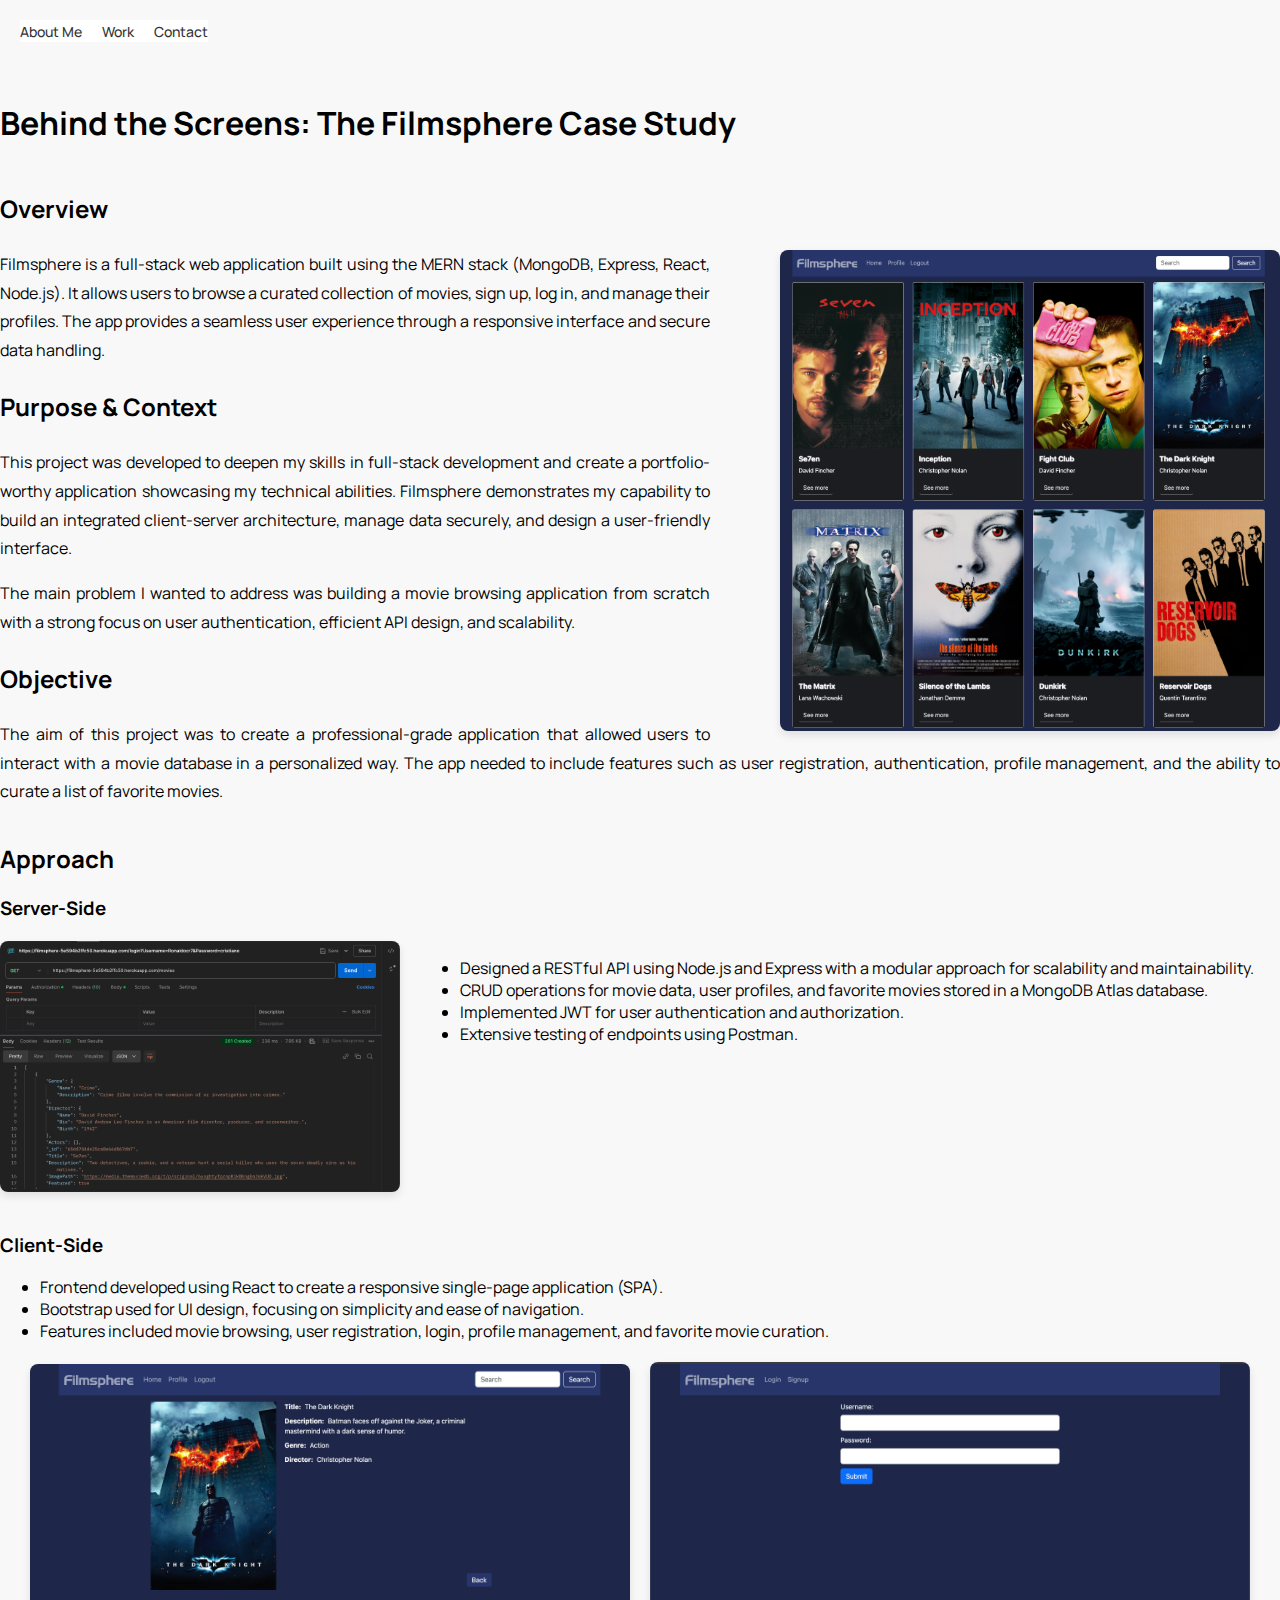
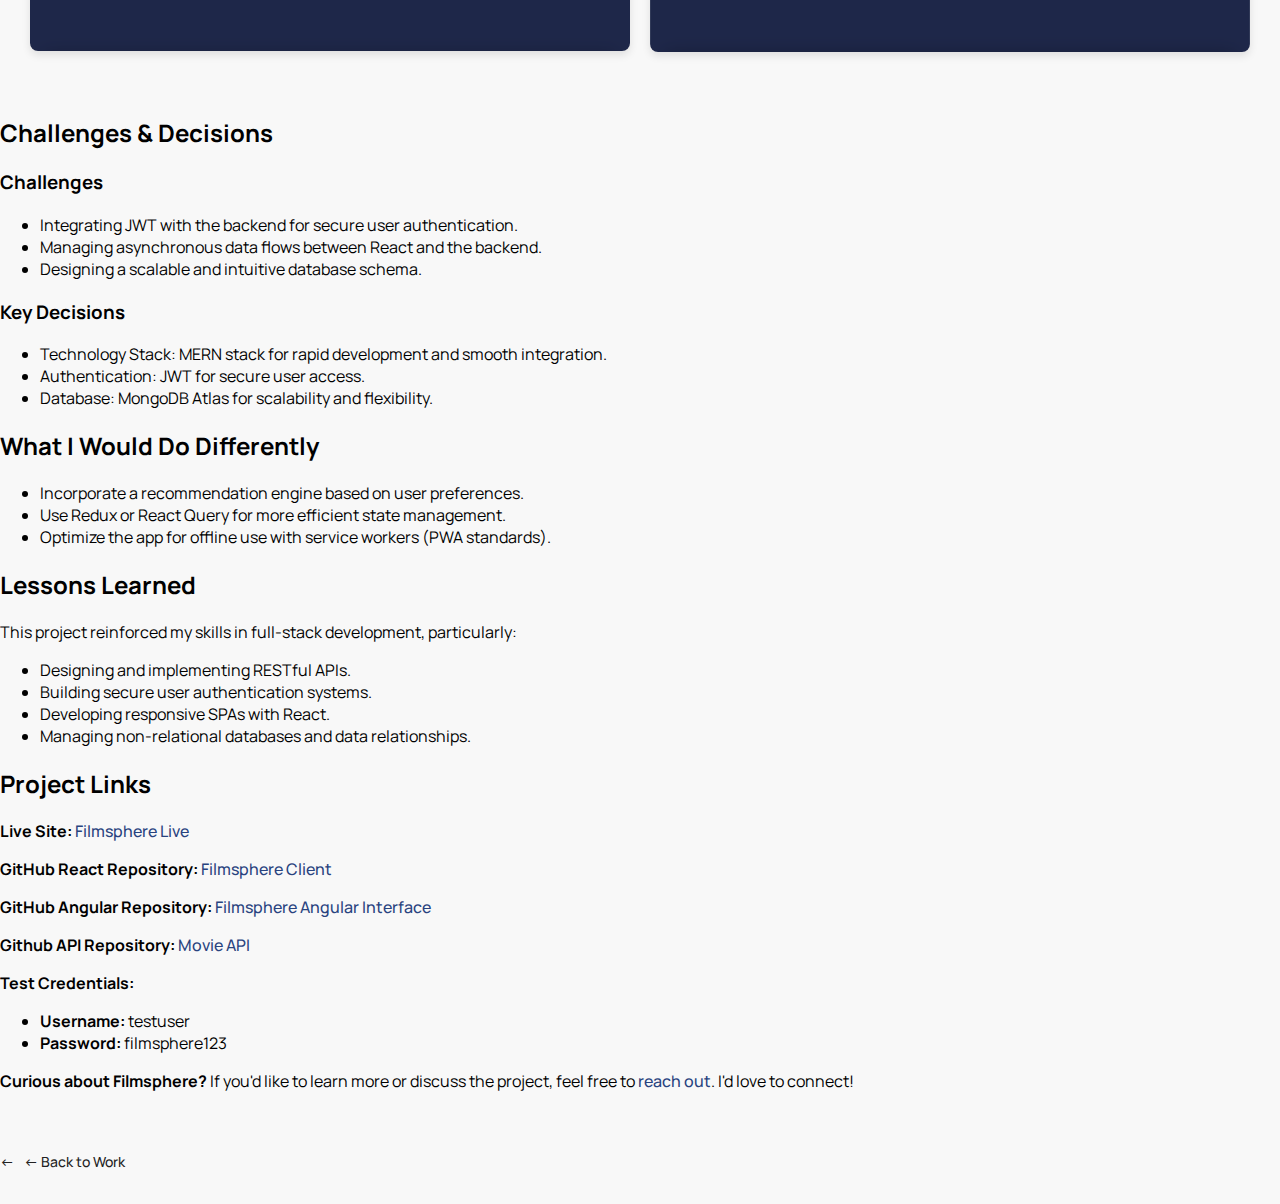
<file: cases/filmsphere.html>
<!DOCTYPE html>
<html lang="en">

<head>
    <meta charset="UTF-8">
    <meta name="viewport" content="width=device-width, initial-scale=1.0">
    <title>Filmshpere Case Study</title>
    <link rel="stylesheet" href="../css/style.production.css">
    <link href="https://fonts.googleapis.com/css2?family=Manrope:wght@300;400;500;600&display=swap" rel="stylesheet">
    <link rel="icon" type="image/png" href="../assets/favicon-32x32.png" sizes="32x32">
    <link rel="icon" type="image/png" href="../assets/favicon-16x16.png" sizes="16x16">

</head>


<body>
    <header>
        <div class="case-study-navbar">
            <nav class="navbar-nav">
                <ul class="navbar-list">
                    <li class="navbar-item"><a href="/index.html#about" class="navbar-link">About Me</a></li>
                    <li class="navbar-item"><a href="/index.html#work" class="navbar-link">Work</a></li>
                    <li class="navbar-item"><a href="/index.html#contact" class="navbar-link">Contact</a></li>
                </ul>
            </nav>
        </div>

    </header>

    <!--Main Content-->
    <main class="main-section-projects">
        <h1>Behind the Screens: The Filmsphere Case Study</h1>
        <div class="overview-section">
            <div class="overview-text">
                <h2>Overview</h2>
                <img src="../assets/filmsphere-frontend.png" alt="Filmsphere overview placeholder"
                    class="overview-image">
                <p>Filmsphere is a full-stack web application built using the MERN stack (MongoDB, Express, React,
                    Node.js).
                    It allows users to browse a curated collection of movies, sign up, log in, and manage their
                    profiles.
                    The app provides a seamless user experience through a responsive interface and secure data handling.
                </p>
                <h2>Purpose & Context</h2>
                <p>This project was developed to deepen my skills in full-stack development and create a
                    portfolio-worthy
                    application showcasing my technical abilities. Filmsphere demonstrates my capability to build an
                    integrated client-server architecture, manage data securely, and design a user-friendly interface.
                </p>
                <p>The main problem I wanted to address was building a movie browsing application from scratch with a
                    strong
                    focus on user authentication, efficient API design, and scalability.</p>
                <h2>Objective</h2>
                <p>The aim of this project was to create a professional-grade application that allowed users to interact
                    with a movie database in a personalized way. The app needed to include features such as user
                    registration, authentication, profile management, and the ability to curate a list of favorite
                    movies.</p>
            </div>
        </div>
        <div>
            <h2>Approach</h2>
            <h3>Server-Side</h3>
            <div class="server-side-container">
                <img src="../assets/filmsphere-backend.png" alt="Backend architecture placeholder"
                    class="approach-server-image">
                <ul>
                    <li>Designed a RESTful API using Node.js and Express with a modular approach for scalability and
                        maintainability.</li>
                    <li>CRUD operations for movie data, user profiles, and favorite movies stored in a MongoDB Atlas
                        database.</li>
                    <li>Implemented JWT for user authentication and authorization.</li>
                    <li>Extensive testing of endpoints using Postman.</li>
                </ul>
            </div>
            <h3>Client-Side</h3>
            <ul>
                <li>Frontend developed using React to create a responsive single-page application (SPA).</li>
                <li>Bootstrap used for UI design, focusing on simplicity and ease of navigation.</li>
                <li>Features included movie browsing, user registration, login, profile management, and favorite movie
                    curation.</li>
            </ul>
            <div class="approach-client-container">
                <img src="../assets/filmsphere-visual2.png" alt="Client-side interface placeholder 1"
                    class="approach-client-image">
                <img src="../assets/filmsphere-visual3.png" alt="Client-side interface placeholder 2"
                    class="approach-client-image">
            </div>
            <div>
                <br>
                <br>
                <h2>Challenges & Decisions</h2>
                <h3>Challenges</h3>
                <ul>
                    <li>Integrating JWT with the backend for secure user authentication.</li>
                    <li>Managing asynchronous data flows between React and the backend.</li>
                    <li>Designing a scalable and intuitive database schema.</li>
                </ul>
                <h3>Key Decisions</h3>
                <ul>
                    <li>Technology Stack: MERN stack for rapid development and smooth integration.</li>
                    <li>Authentication: JWT for secure user access.</li>
                    <li>Database: MongoDB Atlas for scalability and flexibility.</li>
                </ul>
            </div>
            <div>
                <h2>What I Would Do Differently</h2>
                <ul>
                    <li>Incorporate a recommendation engine based on user preferences.</li>
                    <li>Use Redux or React Query for more efficient state management.</li>
                    <li>Optimize the app for offline use with service workers (PWA standards).</li>
                </ul>
            </div>
            <div>
                <h2>Lessons Learned</h2>
                <p>This project reinforced my skills in full-stack development, particularly:</p>
                <ul>
                    <li>Designing and implementing RESTful APIs.</li>
                    <li>Building secure user authentication systems.</li>
                    <li>Developing responsive SPAs with React.</li>
                    <li>Managing non-relational databases and data relationships.</li>
                </ul>
            </div>

            <div>
                <h2>Project Links</h2>
                <p><strong>Live Site:</strong> <a href="https://filmshpere.netlify.app/login">Filmsphere Live</a></p>
                <p><strong>GitHub React Repository:</strong> <a
                        href="https://github.com/penathecreative/filmsphere-client">Filmsphere
                        Client</a></p>
                <p><strong>GitHub Angular Repository:</strong> <a
                        href="https://github.com/penathecreative/filmsphere-angular-interface">Filmsphere Angular
                        Interface</a></p>
                <p><strong>Github API Repository:</strong> <a href="https://github.com/penathecreative/movie_api">Movie
                        API</a></p>
                <p><strong>Test Credentials:</strong></p>
                <ul>
                    <li><strong>Username:</strong> testuser</li>
                    <li><strong>Password:</strong> filmsphere123</li>
                </ul>
                <p><strong>Curious about Filmsphere?</strong> If you'd like to learn more or discuss the project, feel
                    free to <a href="../index.html#contact">reach out</a>. I'd love to connect!</p>
            </div>
            <!-- Back to Work Button -->
            <div class="back-to-work">
                <a href="/index.html#work" class="btn-back">← Back to Work</a>
            </div>
        </div>
    </main>

</body>

</html>
</file>
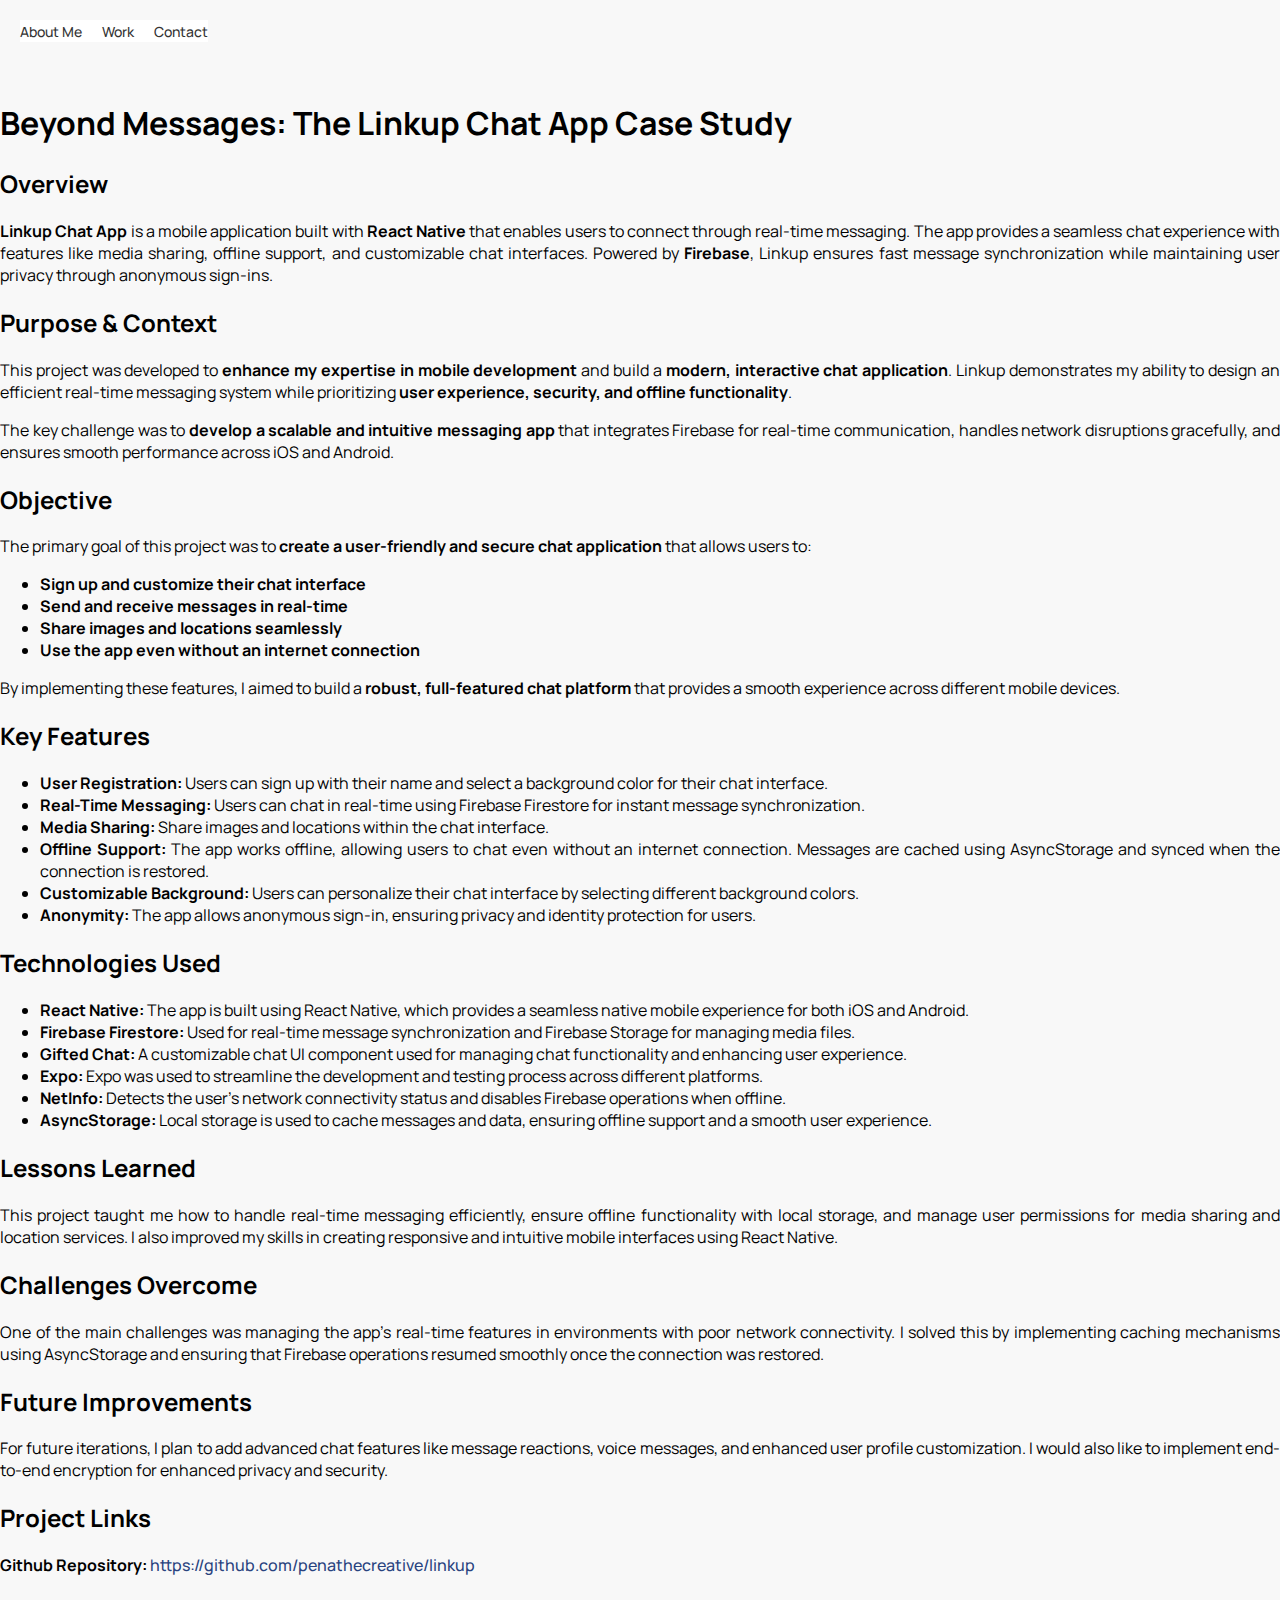
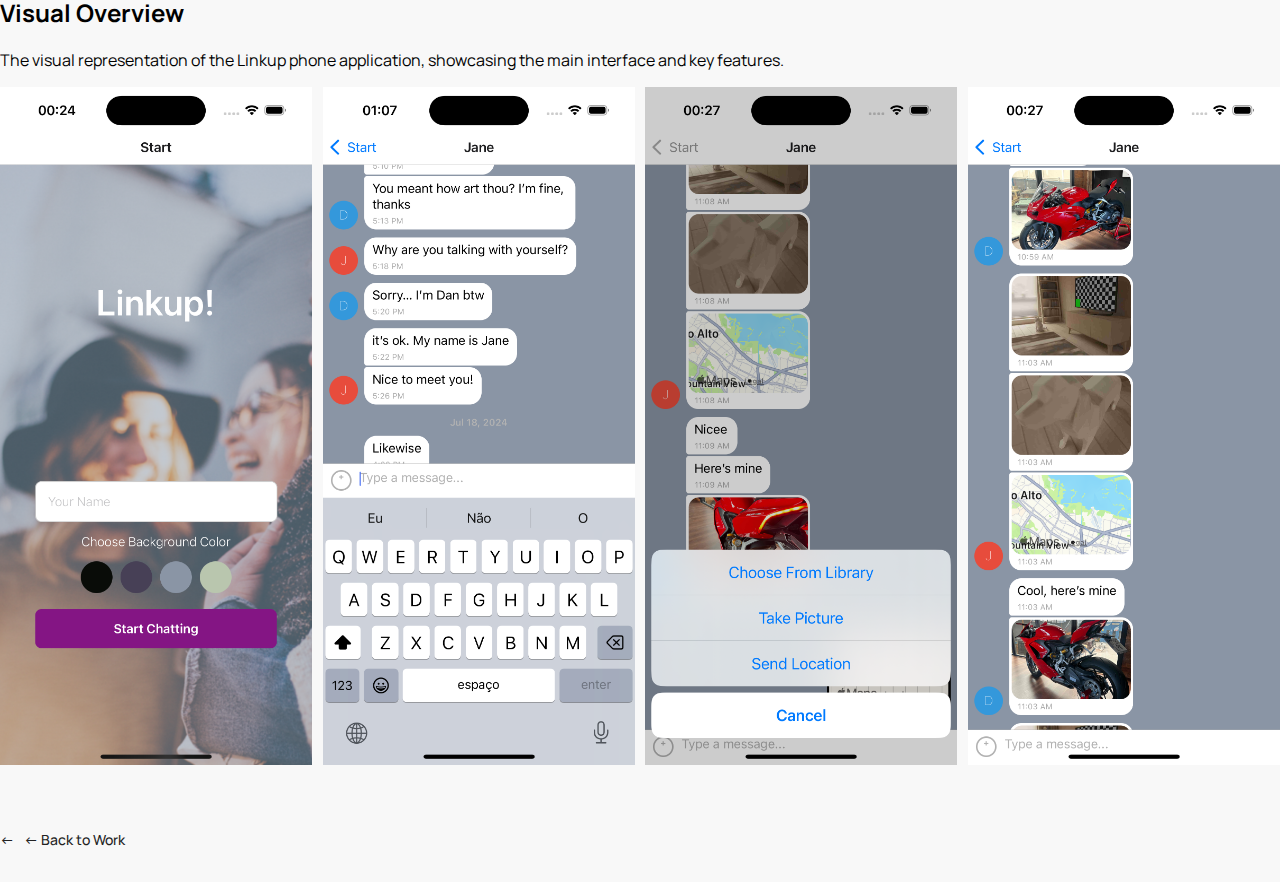
<file: cases/linkup.html>
<!DOCTYPE html>
<html lang="en">

<head>
    <meta charset="UTF-8">
    <meta name="viewport" content="width=device-width, initial-scale=1.0">
    <title>Linkup Case Study</title>
    <link rel="stylesheet" href="../css/style.production.css">
    <link href="https://fonts.googleapis.com/css2?family=Manrope:wght@300;400;500;600&display=swap" rel="stylesheet">
    <link rel="icon" type="image/png" href="../assets/favicon-32x32.png" sizes="32x32">
    <link rel="icon" type="image/png" href="../assets/favicon-16x16.png" sizes="16x16">

</head>

<body>
    <header>
        <div class="case-study-navbar">
            <nav class="navbar-nav">
                <ul class="navbar-list">
                    <li class="navbar-item"><a href="/index.html#about" class="navbar-link">About Me</a></li>
                    <li class="navbar-item"><a href="/index.html#work" class="navbar-link">Work</a></li>
                    <li class="navbar-item"><a href="/index.html#contact" class="navbar-link">Contact</a></li>
                </ul>
            </nav>
        </div>
    </header>

    <!--Main Content-->
    <main class="main-section-projects">
        <h1>Beyond Messages: The Linkup Chat App Case Study</h1>
        <h2>Overview</h2>
        <p><strong>Linkup Chat App</strong> is a mobile application built with <strong>React Native</strong>
            that
            enables
            users
            to connect through real-time messaging. The app provides a seamless chat experience with features
            like
            media
            sharing, offline support, and customizable chat interfaces. Powered by <strong>Firebase</strong>,
            Linkup
            ensures
            fast message synchronization while maintaining user privacy through anonymous sign-ins.</p>
        <h2>Purpose & Context</h2>
        <p>This project was developed to <strong>enhance my expertise in mobile development</strong> and build a
            <strong>modern,
                interactive chat application</strong>. Linkup demonstrates my ability to design an efficient
            real-time
            messaging
            system while prioritizing <strong>user experience, security, and offline functionality</strong>.
        </p>
        <p>The key challenge was to <strong>develop a scalable and intuitive messaging app</strong> that
            integrates
            Firebase
            for
            real-time communication, handles network disruptions gracefully, and ensures smooth performance
            across
            iOS and
            Android.</p>
        <h2>Objective</h2>
        <p>The primary goal of this project was to <strong>create a user-friendly and secure chat
                application</strong> that
            allows users to:</p>
        <ul>
            <li><strong>Sign up and customize their chat interface</strong></li>
            <li><strong>Send and receive messages in real-time</strong></li>
            <li><strong>Share images and locations seamlessly</strong></li>
            <li><strong>Use the app even without an internet connection</strong></li>
        </ul>
        <p>By implementing these features, I aimed to build a <strong>robust, full-featured chat
                platform</strong>
            that
            provides
            a smooth experience across different mobile devices.</p>
        <h2>Key Features</h2>
        <ul>
            <li><strong>User Registration:</strong> Users can sign up with their name and select a background
                color
                for
                their chat interface.</li>
            <li><strong>Real-Time Messaging:</strong> Users can chat in real-time using Firebase Firestore for
                instant
                message synchronization.</li>
            <li><strong>Media Sharing:</strong> Share images and locations within the chat interface.</li>
            <li><strong>Offline Support:</strong> The app works offline, allowing users to chat even without an
                internet
                connection. Messages are cached using AsyncStorage and synced when the connection is restored.
            </li>
            <li><strong>Customizable Background:</strong> Users can personalize their chat interface by
                selecting
                different background colors.</li>
            <li><strong>Anonymity:</strong> The app allows anonymous sign-in, ensuring privacy and identity
                protection
                for users.</li>
        </ul>
        <h2>Technologies Used</h2>
        <ul>
            <li><strong>React Native:</strong> The app is built using React Native, which provides a seamless
                native
                mobile experience for both iOS and Android.</li>
            <li><strong>Firebase Firestore:</strong> Used for real-time message synchronization and Firebase
                Storage
                for
                managing media files.</li>
            <li><strong>Gifted Chat:</strong> A customizable chat UI component used for managing chat
                functionality
                and
                enhancing user experience.</li>
            <li><strong>Expo:</strong> Expo was used to streamline the development and testing process across
                different
                platforms.</li>
            <li><strong>NetInfo:</strong> Detects the user's network connectivity status and disables Firebase
                operations when offline.</li>
            <li><strong>AsyncStorage:</strong> Local storage is used to cache messages and data, ensuring
                offline
                support and a smooth user experience.</li>
        </ul>
        <h2>Lessons Learned</h2>
        <p>This project taught me how to handle real-time messaging efficiently, ensure offline functionality
            with
            local
            storage, and manage user permissions for media sharing and location services. I also improved my
            skills
            in
            creating responsive and intuitive mobile interfaces using React Native.</p>
        <h2>Challenges Overcome</h2>
        <p>One of the main challenges was managing the app's real-time features in environments with poor
            network
            connectivity. I solved this by implementing caching mechanisms using AsyncStorage and ensuring that
            Firebase
            operations resumed smoothly once the connection was restored.</p>
        <h2>Future Improvements</h2>
        <p>For future iterations, I plan to add advanced chat features like message reactions, voice messages,
            and
            enhanced user profile customization. I would also like to implement end-to-end encryption for
            enhanced
            privacy and security.</p>
        <h2>Project Links</h2>
        <p>
            <strong>Github Repository:</strong> <a
                href="https://github.com/penathecreative/linkup">https://github.com/penathecreative/linkup</a>
        </p>
        <h2>Visual Overview</h2>
        <p>The visual representation of the Linkup phone application, showcasing the main interface and key
            features.</p>

        <div class="image-grid">
            <div class="image-item">
                <img src="../assets/linkup-visual1.png" alt="Placeholder image 1">
            </div>
            <div class="image-item">
                <img src="../assets/linkup-visual2.png" alt="Placeholder image 2">
            </div>
            <div class="image-item">
                <img src="../assets/linkup-visual3.png" alt="Placeholder image 3">
            </div>
            <div class="image-item">
                <img src="../assets/linkup-visual4.png" alt="Placeholder image 4">
            </div>
        </div>
        <!-- Back to Work Button -->
        <div class="back-to-work">
            <a href="/index.html#work" class=" btn-back">← Back to Work</a>
        </div>

    </main>


</body>

</html>
</file>
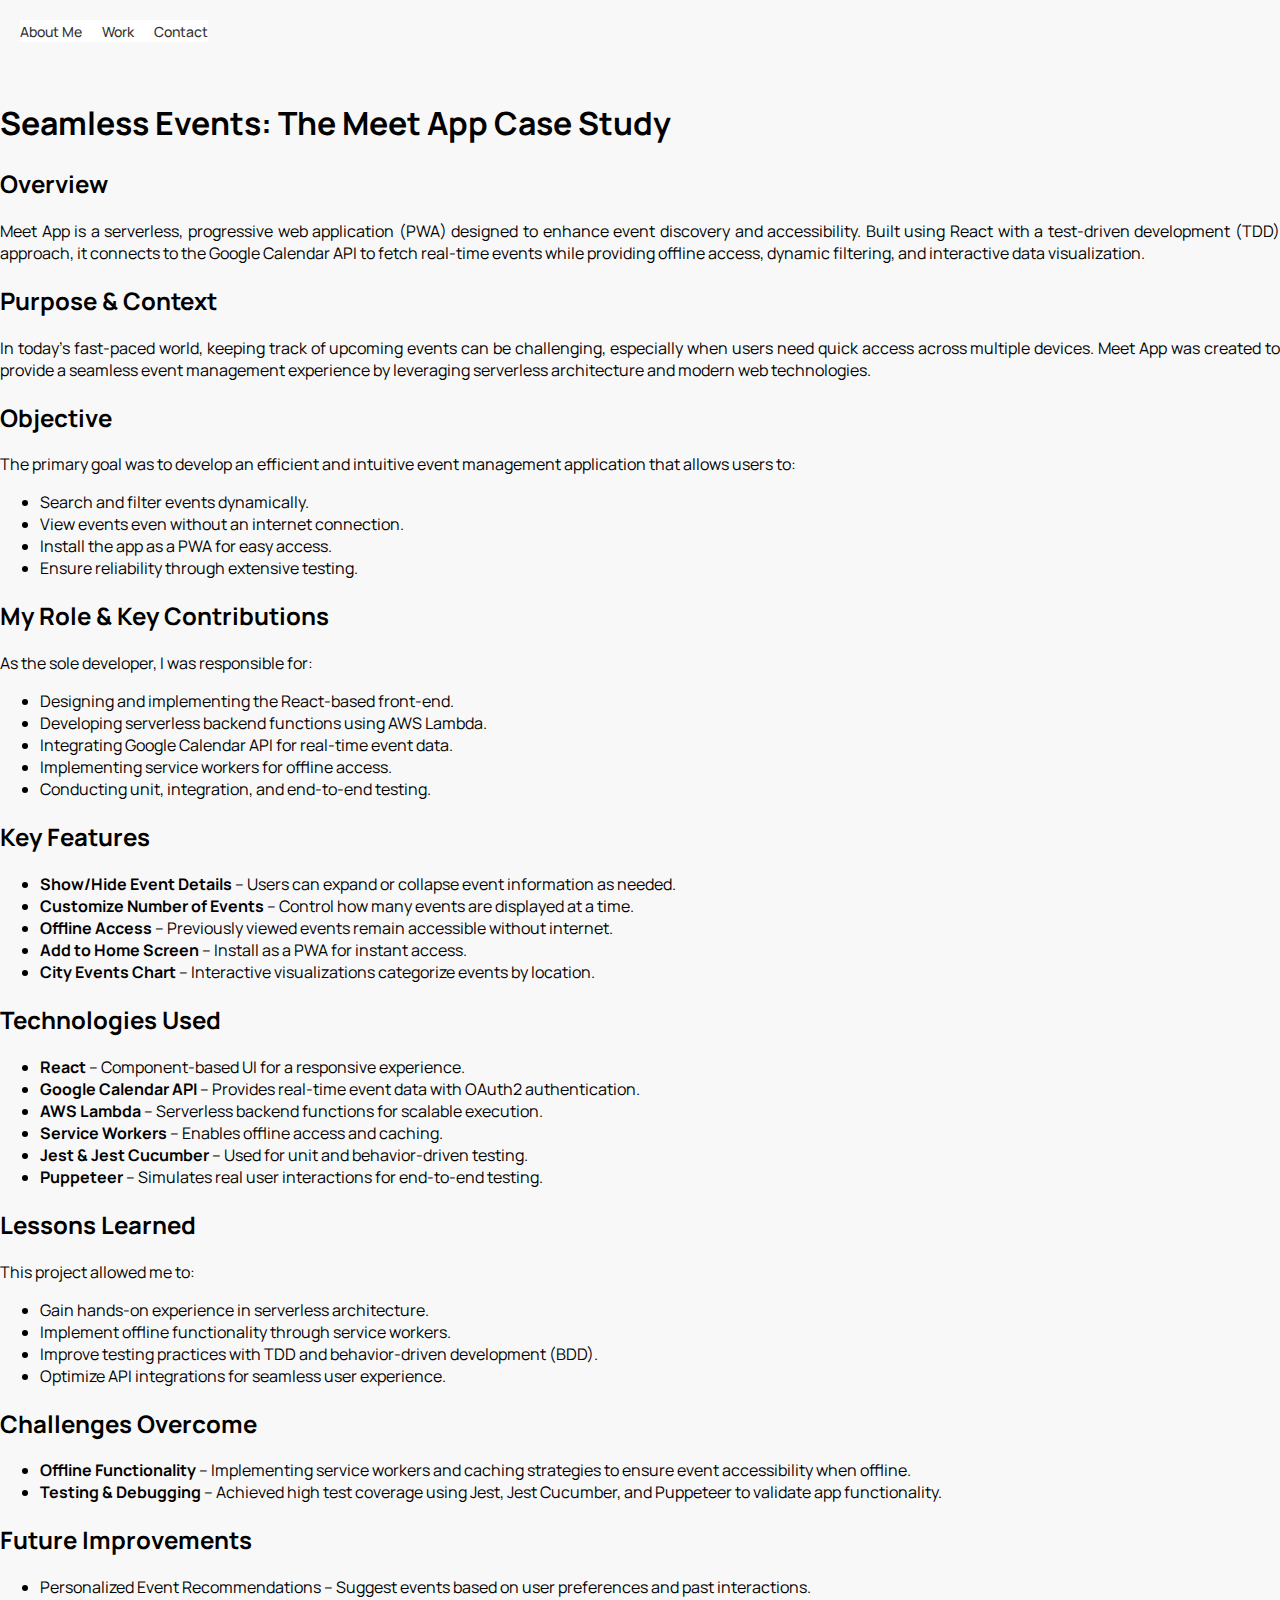
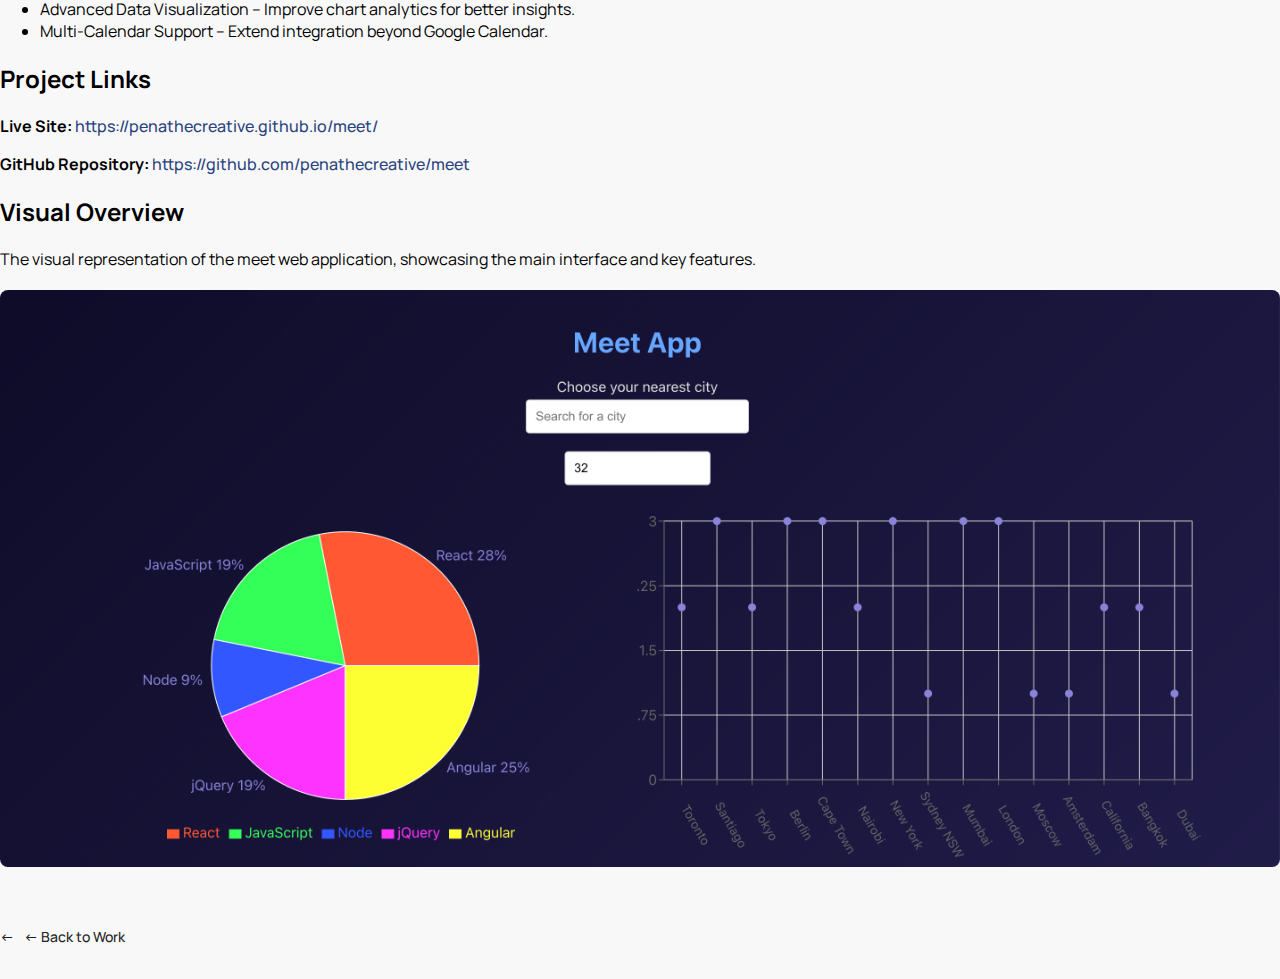
<file: cases/meet.html>
<!DOCTYPE html>
<html lang="en">

<head>
    <meta charset="UTF-8">
    <meta name="viewport" content="width=device-width, initial-scale=1.0">
    <title>Meet Case Study</title>
    <link rel="stylesheet" href="../css/style.production.css">
    <link href="https://fonts.googleapis.com/css2?family=Manrope:wght@300;400;500;600&display=swap" rel="stylesheet">
    <link rel="icon" type="image/png" href="../assets/favicon-32x32.png" sizes="32x32">
    <link rel="icon" type="image/png" href="../assets/favicon-16x16.png" sizes="16x16">

</head>

<body>
    <header>
        <div class="case-study-navbar">
            <nav class="navbar-nav">
                <ul class="navbar-list">
                    <li class="navbar-item"><a href="/index.html#about" class="navbar-link">About Me</a></li>
                    <li class="navbar-item"><a href="/index.html#work" class="navbar-link">Work</a></li>
                    <li class="navbar-item"><a href="/index.html#contact" class="navbar-link">Contact</a></li>
                </ul>
            </nav>
        </div>
    </header>

    <!--Main Content-->
    <main class="main-section-projects">
        <h1>Seamless Events: The Meet App Case Study</h1>

        <h2>Overview</h2>
        <p>Meet App is a serverless, progressive web application (PWA) designed to enhance event discovery and
            accessibility.
            Built using React with a test-driven development (TDD) approach, it connects to the Google Calendar API to
            fetch
            real-time events while providing offline access, dynamic filtering, and interactive data visualization.</p>

        <h2>Purpose & Context</h2>
        <p>In today's fast-paced world, keeping track of upcoming events can be challenging, especially when users need
            quick
            access across multiple devices. Meet App was created to provide a seamless event management experience by
            leveraging
            serverless architecture and modern web technologies.</p>

        <h2>Objective</h2>
        <p>The primary goal was to develop an efficient and intuitive event management application that allows users to:
        </p>
        <ul>
            <li>Search and filter events dynamically.</li>
            <li>View events even without an internet connection.</li>
            <li>Install the app as a PWA for easy access.</li>
            <li>Ensure reliability through extensive testing.</li>
        </ul>

        <h2>My Role & Key Contributions</h2>
        <p>As the sole developer, I was responsible for:</p>
        <ul>
            <li>Designing and implementing the React-based front-end.</li>
            <li>Developing serverless backend functions using AWS Lambda.</li>
            <li>Integrating Google Calendar API for real-time event data.</li>
            <li>Implementing service workers for offline access.</li>
            <li>Conducting unit, integration, and end-to-end testing.</li>
        </ul>

        <h2>Key Features</h2>
        <ul>
            <li><strong>Show/Hide Event Details</strong> – Users can expand or collapse event information as needed.
            </li>
            <li><strong>Customize Number of Events</strong> – Control how many events are displayed at a time.</li>
            <li><strong>Offline Access</strong> – Previously viewed events remain accessible without internet.</li>
            <li><strong>Add to Home Screen</strong> – Install as a PWA for instant access.</li>
            <li><strong>City Events Chart</strong> – Interactive visualizations categorize events by location.</li>
        </ul>

        <h2>Technologies Used</h2>
        <ul>
            <li><strong>React</strong> – Component-based UI for a responsive experience.</li>
            <li><strong>Google Calendar API</strong> – Provides real-time event data with OAuth2 authentication.</li>
            <li><strong>AWS Lambda</strong> – Serverless backend functions for scalable execution.</li>
            <li><strong>Service Workers</strong> – Enables offline access and caching.</li>
            <li><strong>Jest & Jest Cucumber</strong> – Used for unit and behavior-driven testing.</li>
            <li><strong>Puppeteer</strong> – Simulates real user interactions for end-to-end testing.</li>
        </ul>

        <h2>Lessons Learned</h2>
        <p>This project allowed me to:</p>
        <ul>
            <li>Gain hands-on experience in serverless architecture.</li>
            <li>Implement offline functionality through service workers.</li>
            <li>Improve testing practices with TDD and behavior-driven development (BDD).</li>
            <li>Optimize API integrations for seamless user experience.</li>
        </ul>

        <h2>Challenges Overcome</h2>
        <ul>
            <li><strong>Offline Functionality</strong> – Implementing service workers and caching strategies to ensure
                event
                accessibility when offline.</li>
            <li><strong>Testing & Debugging</strong> – Achieved high test coverage using Jest, Jest Cucumber, and
                Puppeteer to
                validate app functionality.</li>
        </ul>

        <h2>Future Improvements</h2>
        <ul>
            <li>Personalized Event Recommendations – Suggest events based on user preferences and past interactions.
            </li>
            <li>Advanced Data Visualization – Improve chart analytics for better insights.</li>
            <li>Multi-Calendar Support – Extend integration beyond Google Calendar.</li>
        </ul>

        <h2>Project Links</h2>
        <p><strong>Live Site:</strong> <a
                href="https://penathecreative.github.io/meet/">https://penathecreative.github.io/meet/</a></p>
        <p><strong>GitHub Repository:</strong> <a
                href="https://github.com/penathecreative/meet">https://github.com/penathecreative/meet</a></p>


        <!-- Image Section with Description -->
        <h2>Visual Overview</h2>
        <p>The visual representation of the meet web application, showcasing the main interface and key
            features.</p>
        <div class="header-image">
            <img class="visual-image" src="../assets/meet-app-visual.png" alt="Image placeholder">
        </div>
        <!-- Back to Work Button -->
        <div class="back-to-work">
            <a href="/index.html#work" class=" btn-back">← Back to Work</a>
        </div>

    </main>
</body>

</html>
</file>
<file: css/style.production.css>
/*
* Prefixed by https://autoprefixer.github.io
* PostCSS: v8.4.14,
* Autoprefixer: v10.4.7
* Browsers: last 4 version
*/

body {
  margin: 0;
  font-family: "Manrope", sans-serif;
  background-color: #f8f8f8;
}

html {
  scroll-behavior: smooth;
}

/* Navbar Styles */

.navbar {
  position: fixed;
  top: 20px;
  left: 20px;
  z-index: 1000;
  background: rgba(255, 255, 255, 0.9);
}

.burger-menu {
  display: none;
  cursor: pointer;
  -webkit-box-orient: vertical;
  -webkit-box-direction: normal;
  -ms-flex-direction: column;
  flex-direction: column;
  gap: 6px;
}

.burger-icon {
  width: 30px;
  height: 4px;
  background-color: black;
  border-radius: 2px;
}

.case-study-navbar {
  position: absolute;
  top: 20px;
  left: 20px;
  z-index: 1000;
  background: rgba(255, 255, 255, 0.9);
}

.navbar-list {
  list-style: none;
  padding: 0;
  margin: 0;
  display: -webkit-box;
  display: -ms-flexbox;
  display: flex;
  gap: 20px;
}

.navbar-item {
  display: inline;
}

.navbar-link {
  text-decoration: none;
  color: #333;
  font-weight: 500;
  font-size: 14px;
}

/* Hero Styles */

.hero-section {
  height: 100vh;
  display: -webkit-box;
  display: -ms-flexbox;
  display: flex;
  -webkit-box-pack: start;
  -ms-flex-pack: start;
  justify-content: flex-start;
  -webkit-box-align: center;
  -ms-flex-align: center;
  align-items: center;
  padding-left: 20px;
  width: 100%;
  background: url(../assets/nova-lisboa.jpg);
  background-size: cover;
}

.hero {
  text-align: left;
  font-size: 24px;
  font-weight: 500;
}

.hero-title {
  font-size: 150px;
  font-weight: 400;
  margin: 0;
}

.hero-subtitle {
  font-size: 20px;
  font-weight: 400;
  margin-top: 10px;
}

.hero-container {
  display: -webkit-box;
  display: -ms-flexbox;
  display: flex;
  -webkit-box-pack: start;
  -ms-flex-pack: start;
  justify-content: flex-start;
  margin-left: 0;
  padding-left: 20px;
}

.scroll-container {
  font-weight: 400;
  font-size: 14px;
  left: 20px;
  position: absolute;
  bottom: 70px;
  opacity: 0.7;
}

/* About Section Styles */

.about-section {
  display: -webkit-box;
  display: -ms-flexbox;
  display: flex;
  -webkit-box-align: center;
  -ms-flex-align: center;
  align-items: center;
  -webkit-box-pack: center;
  -ms-flex-pack: center;
  justify-content: center;
  gap: 40px;
  min-height: 100vh;
  padding: 80px 20px;
}

.about-container {
  max-width: 800px;
  width: 100%;
  padding: 0 20px;
  text-align: justify;
  font-size: 18px;
  line-height: 1.6;
  -webkit-box-flex: 1;
  -ms-flex: 1;
  flex: 1;
}

.about-images {
  -webkit-box-flex: 1;
  -ms-flex: 1;
  flex: 1;
  display: -webkit-box;
  display: -ms-flexbox;
  display: flex;
  -webkit-box-pack: center;
  -ms-flex-pack: center;
  justify-content: center;
}

.about-images img {
  width: 100%;
  max-width: 400px;
  height: auto;
  border-radius: 50%;
  -o-object-fit: cover;
  object-fit: cover;
  border: 4px solid #fff;
  -webkit-box-shadow: 0 4px 8px rgba(0, 0, 0, 0.2);
  box-shadow: 0 4px 8px rgba(0, 0, 0, 0.2);
}

/* Responsive adjustments */
@media (max-width: 900px) {
  .about-section {
    -webkit-box-orient: vertical;
    -webkit-box-direction: normal;
    -ms-flex-direction: column;
    flex-direction: column;
    text-align: center;
  }

  .about-images {
    margin-top: 20px;
  }
}

/* Work Section Styles */

.work-section {
  min-height: 100vh;
  padding: 80px 0;
}

.work-container {
  max-width: 1200px;
  margin: 0 auto;
  padding: 0 20px;
}

.work-title {
  font-size: 48px;
  margin-bottom: 10px;
  text-align: center;
}

.work-subtitle {
  text-align: center;
  font-size: 18px;
  margin-bottom: 60px;
  color: #666;
}

.work-grid {
  display: -ms-grid;
  display: grid;
  grid-template-columns: repeat(auto-fit, minmax(350px, 1fr));
  gap: 40px;
}

.project-card {
  background: white;
  border-radius: 8px;
  overflow: hidden;
  position: relative;
  -webkit-box-shadow: 0 10px 30px rgba(0, 0, 0, 0.1);
  box-shadow: 0 10px 30px rgba(0, 0, 0, 0.1);
  -webkit-transition: -webkit-transform 0.3s ease, -webkit-box-shadow 0.3s ease;
  transition: -webkit-transform 0.3s ease, -webkit-box-shadow 0.3s ease;
  -o-transition: transform 0.3s ease, box-shadow 0.3s ease;
  transition: transform 0.3s ease, box-shadow 0.3s ease;
  transition: transform 0.3s ease, box-shadow 0.3s ease,
    -webkit-transform 0.3s ease, -webkit-box-shadow 0.3s ease;
}

.project-card:hover {
  -webkit-transform: translateY(-10px);
  -ms-transform: translateY(-10px);
  transform: translateY(-10px);
  -webkit-box-shadow: 0 15px 35px rgba(0, 0, 0, 0.15);
  box-shadow: 0 15px 35px rgba(0, 0, 0, 0.15);
}

.project-image {
  height: 220px;
  overflow: hidden;
}

.project-image img {
  width: 100%;
  height: 100%;
  -o-object-fit: cover;
  object-fit: cover;
  -webkit-transition: -webkit-transform 0.5s ease;
  transition: -webkit-transform 0.5s ease;
  -o-transition: transform 0.5s ease;
  transition: transform 0.5s ease;
  transition: transform 0.5s ease, -webkit-transform 0.5s ease;
}

.project-card:hover .project-image img {
  -webkit-transform: scale(1.1);
  -ms-transform: scale(1.1);
  transform: scale(1.1);
}

.project-info {
  padding: 25px;
}

.project-title {
  font-size: 22px;
  margin: 0 0 10px 0;
}

.project-category {
  font-size: 14px;
  color: #666;
  margin-bottom: 15px;
}

.project-description {
  font-size: 16px;
  line-height: 1.6;
  margin-bottom: 20px;
}

.project-tech {
  display: -webkit-box;
  display: -ms-flexbox;
  display: flex;
  -ms-flex-wrap: wrap;
  flex-wrap: wrap;
  gap: 8px;
  margin-bottom: 20px;
}

.project-tech span {
  background: #f0f0f0;
  padding: 5px 10px;
  border-radius: 4px;
  font-size: 12px;
}

.project-link {
  display: inline-block;
  padding: 8px 20px;
  background: #333;
  color: white;
  text-decoration: none;
  border-radius: 4px;
  font-size: 14px;
  -webkit-transition: background 0.3s ease;
  -o-transition: background 0.3s ease;
  transition: background 0.3s ease;
}

.project-link:hover {
  background: #555;
  -webkit-transform: translateY(-2px);
  -ms-transform: translateY(-2px);
  transform: translateY(-2px);
}

.github-link {
  display: inline-block;
  padding: 8px 20px;
  background-color: #333;
  color: white;
  text-decoration: none;
  border-radius: 4px;
  font-size: 14px;
  -webkit-transition: background-color 0.3s ease, -webkit-transform 0.3s ease;
  transition: background-color 0.3s ease, -webkit-transform 0.3s ease;
  -o-transition: background-color 0.3s ease, transform 0.3s ease;
  transition: background-color 0.3s ease, transform 0.3s ease;
  transition: background-color 0.3s ease, transform 0.3s ease,
    -webkit-transform 0.3s ease;
}

.github-link:hover {
  background-color: #555;
  -webkit-transform: translateY(-2px);
  -ms-transform: translateY(-2px);
  transform: translateY(-2px);
}

/* Coming Soon specific styles */
.coming-soon-overlay {
  position: absolute;
  top: 0;
  left: 0;
  width: 100%;
  height: 100%;
  background-color: rgba(0, 0, 0, 0.5);
  display: -webkit-box;
  display: -ms-flexbox;
  display: flex;
  -webkit-box-pack: center;
  -ms-flex-pack: center;
  justify-content: center;
  -webkit-box-align: center;
  -ms-flex-align: center;
  align-items: center;
  z-index: 1;
}

.status-badge {
  background-color: #333;
  color: white;
  padding: 6px 12px;
  border-radius: 4px;
  font-weight: bold;
  text-transform: uppercase;
  letter-spacing: 1px;
  position: absolute;
  top: 15px;
  right: 15px;
}

.pulse-animation {
  width: 80px;
  height: 80px;
  border-radius: 50%;
  background: rgba(0, 0, 0, 0.5);
  -webkit-animation: pulse 2s infinite;
  animation: pulse 2s infinite;
}

/* Meet Case study */
.visual-image {
  display: block;
  margin-left: auto;
  margin-right: auto;
  width: 100%;
  margin-top: 20px;
  margin-bottom: 30px;
  border-radius: 8px;
}

@-webkit-keyframes pulse {
  0% {
    -webkit-transform: scale(0.95);
    transform: scale(0.95);
    -webkit-box-shadow: 0 0 0 0 rgba(0, 0, 0, 0.5);
    box-shadow: 0 0 0 0 rgba(0, 0, 0, 0.5);
  }

  70% {
    -webkit-transform: scale(1);
    transform: scale(1);
    -webkit-box-shadow: 0 0 0 20px rgba(255, 107, 107, 0);
    box-shadow: 0 0 0 20px rgba(255, 107, 107, 0);
  }

  100% {
    -webkit-transform: scale(0.95);
    transform: scale(0.95);
    -webkit-box-shadow: 0 0 0 0 rgba(255, 107, 107, 0);
    box-shadow: 0 0 0 0 rgba(255, 107, 107, 0);
  }
}

@keyframes pulse {
  0% {
    -webkit-transform: scale(0.95);
    transform: scale(0.95);
    -webkit-box-shadow: 0 0 0 0 rgba(0, 0, 0, 0.5);
    box-shadow: 0 0 0 0 rgba(0, 0, 0, 0.5);
  }

  70% {
    -webkit-transform: scale(1);
    transform: scale(1);
    -webkit-box-shadow: 0 0 0 20px rgba(255, 107, 107, 0);
    box-shadow: 0 0 0 20px rgba(255, 107, 107, 0);
  }

  100% {
    -webkit-transform: scale(0.95);
    transform: scale(0.95);
    -webkit-box-shadow: 0 0 0 0 rgba(255, 107, 107, 0);
    box-shadow: 0 0 0 0 rgba(255, 107, 107, 0);
  }
}

.mystery-tech {
  background-color: #333;
  color: #fff;
  border: 1px dashed #666;
  cursor: not-allowed;
}

.blink {
  -webkit-animation: blink-animation 1s steps(5, start) infinite;
  animation: blink-animation 1s steps(5, start) infinite;
}

@-webkit-keyframes blink-animation {
  to {
    visibility: hidden;
  }
}

@keyframes blink-animation {
  to {
    visibility: hidden;
  }
}

.project-link.disabled {
  background-color: #ccc;
  cursor: not-allowed;
  opacity: 0.7;
}

.project-link.disabled:hover {
  background-color: #ccc;
  -webkit-transform: none;
  -ms-transform: none;
  transform: none;
}

/* Contact Section Styles */
.contact-section {
  min-height: 100vh;
  padding: 80px 0;
  background-color: #f8f8f8;
}

.contact-container {
  max-width: 1200px;
  margin: 0 auto;
  padding: 0 20px;
}

.contact-title {
  font-size: 48px;
  text-align: center;
  margin-bottom: 10px;
}

.contact-subtitle {
  text-align: center;
  font-size: 18px;
  color: #666;
  margin-bottom: 60px;
}

.contact-grid {
  display: -ms-grid;
  display: grid;
  -ms-grid-columns: 1fr 60px 1fr;
  grid-template-columns: 1fr 1fr;
  gap: 60px;
  background: white;
  border-radius: 12px;
  overflow: hidden;
  -webkit-box-shadow: 0 10px 30px rgba(0, 0, 0, 0.1);
  box-shadow: 0 10px 30px rgba(0, 0, 0, 0.1);
}

.contact-info {
  padding: 40px;
  background: #333;
  color: white;
  display: -webkit-box;
  display: -ms-flexbox;
  display: flex;
  -webkit-box-orient: vertical;
  -webkit-box-direction: normal;
  -ms-flex-direction: column;
  flex-direction: column;
  -webkit-box-pack: center;
  -ms-flex-pack: center;
  justify-content: center;
}

.info-content h3 {
  font-size: 28px;
  margin-bottom: 20px;
}

.info-content p {
  font-size: 16px;
  line-height: 1.6;
  margin-bottom: 30px;
  opacity: 0.9;
}

.contact-details {
  margin-bottom: 40px;
}

.detail-item {
  display: -webkit-box;
  display: -ms-flexbox;
  display: flex;
  -webkit-box-align: center;
  -ms-flex-align: center;
  align-items: center;
  margin-bottom: 15px;
}

.detail-icon {
  margin-right: 15px;
  font-size: 20px;
}

.social-links {
  display: -webkit-box;
  display: -ms-flexbox;
  display: flex;
  -webkit-box-orient: vertical;
  -webkit-box-direction: normal;
  -ms-flex-direction: column;
  flex-direction: column;
  gap: 15px;
}

.social-link {
  display: -webkit-box;
  display: -ms-flexbox;
  display: flex;
  -webkit-box-align: center;
  -ms-flex-align: center;
  align-items: center;
  text-decoration: none;
  color: white;
  -webkit-transition: opacity 0.3s ease;
  -o-transition: opacity 0.3s ease;
  transition: opacity 0.3s ease;
}

.social-link:hover {
  opacity: 0.8;
}

.social-icon {
  width: 40px;
  height: 40px;
  background: rgba(255, 255, 255, 0.1);
  border-radius: 8px;
  display: -webkit-box;
  display: -ms-flexbox;
  display: flex;
  -webkit-box-align: center;
  -ms-flex-align: center;
  align-items: center;
  -webkit-box-pack: center;
  -ms-flex-pack: center;
  justify-content: center;
  margin-right: 15px;
  font-size: 14px;
}

.contact-form {
  padding: 40px;
}

.form-group {
  position: relative;
  margin-bottom: 30px;
}

.form-group input,
.form-group textarea {
  width: 100%;
  padding: 10px 0;
  border: none;
  border-bottom: 2px solid #ddd;
  background: transparent;
  outline: none;
  font-size: 16px;
  -webkit-transition: border-color 0.3s ease;
  -o-transition: border-color 0.3s ease;
  transition: border-color 0.3s ease;
}

.form-group textarea {
  height: 100px;
  resize: none;
}

.form-group label {
  position: absolute;
  top: 10px;
  left: 0;
  font-size: 16px;
  color: #666;
  -webkit-transition: all 0.3s ease;
  -o-transition: all 0.3s ease;
  transition: all 0.3s ease;
  pointer-events: none;
}

.form-group input:focus,
.form-group textarea:focus {
  border-color: #333;
}

.form-group input:focus + label,
.form-group textarea:focus + label,
.form-group input:valid + label,
.form-group textarea:valid + label {
  top: -20px;
  font-size: 14px;
  color: #333;
}

.submit-btn {
  background: #333;
  color: white;
  padding: 15px 30px;
  border: none;
  border-radius: 8px;
  font-size: 16px;
  cursor: pointer;
  -webkit-transition: background 0.3s ease, -webkit-transform 0.3s ease;
  transition: background 0.3s ease, -webkit-transform 0.3s ease;
  -o-transition: transform 0.3s ease, background 0.3s ease;
  transition: transform 0.3s ease, background 0.3s ease;
  transition: transform 0.3s ease, background 0.3s ease,
    -webkit-transform 0.3s ease;
}

.main-section-projects {
  text-align: justify;
  margin: 0 auto;
  max-width: 1300px;
  padding-top: 80px;
}

.overview-section {
  display: -webkit-box;
  display: -ms-flexbox;
  display: flex;
  -webkit-box-align: start;
  -ms-flex-align: start;
  align-items: flex-start;
  gap: 20px;
  margin-top: 20px;
}

.overview-text {
  -webkit-box-flex: 2;
  -ms-flex: 2;
  flex: 2;
  line-height: 1.8;
}

.server-side-container {
  display: -webkit-box;
  display: -ms-flexbox;
  display: flex;
  -webkit-box-align: start;
  -ms-flex-align: start;
  align-items: flex-start;
  gap: 20px;
  margin-top: 20px;
  margin-bottom: 40px;
}

.approach-server-image {
  -ms-flex-negative: 0;
  flex-shrink: 0;
  width: 400px;
  height: auto;
  border-radius: 8px;
  -webkit-box-shadow: 0 4px 8px rgba(0, 0, 0, 0.1);
  box-shadow: 0 4px 8px rgba(0, 0, 0, 0.1);
}

.overview-container {
  line-height: 1.6;
  overflow: hidden;
}

.overview-image {
  float: right;
  margin-left: 70px;
  margin-bottom: 10px;
  width: 500px;
  height: auto;
  -webkit-box-shadow: 0 4px 8px rgba(0, 0, 0, 0.1);
  box-shadow: 0 4px 8px rgba(0, 0, 0, 0.1);
  border-radius: 8px;
}

.approach-client-container {
  display: -webkit-box;
  display: -ms-flexbox;
  display: flex;
  gap: 20px;
  -webkit-box-pack: center;
  -ms-flex-pack: center;
  justify-content: center;
  -webkit-box-align: center;
  -ms-flex-align: center;
  align-items: center;
  margin-top: 20px;
}

.approach-client-image {
  width: 600px;
  height: auto;
  border-radius: 8px;
  -webkit-box-shadow: 0 4px 8px rgba(0, 0, 0, 0.1);
  box-shadow: 0 4px 8px rgba(0, 0, 0, 0.1);
  -o-object-fit: cover;
  object-fit: cover;
}

.submit-btn:hover {
  -webkit-transform: translateY(-2px);
  -ms-transform: translateY(-2px);
  transform: translateY(-2px);
  background: #444;
  -webkit-transition: all 0.3s ease-in-out;
  -o-transition: all 0.3s ease-in-out;
  transition: all 0.3s ease-in-out;
}

/* linkup image grid */
.image-grid {
  display: -webkit-box;
  display: -ms-flexbox;
  display: flex;
  -webkit-box-pack: justify;
  -ms-flex-pack: justify;
  justify-content: space-between;
  -webkit-box-align: center;
  -ms-flex-align: center;
  align-items: center;
  width: 100%;
  gap: 10px;
}

.image-item img {
  max-width: 100%;
  height: auto;
  -o-object-fit: cover;
  object-fit: cover;
}

/* links for case study pages */

.main-section-projects a {
  color: #29437f;
  text-decoration: none;
  -webkit-transition: all 0.3s ease;
  -o-transition: all 0.3s ease;
  transition: all 0.3s ease;
  border-bottom: 1px solid transparent;
  font-weight: 500;
  padding-bottom: 2px;
  position: relative;
}

.main-section-projects a:hover {
  color: #222;
  border-bottom: none;
}

.main-section-projects a::after {
  content: "";
  position: absolute;
  width: 0;
  height: 1px;
  bottom: 0;
  left: 0;
  background-color: #666;
  -webkit-transition: width 0.3s ease;
  -o-transition: width 0.3s ease;
  transition: width 0.3s ease;
}

.main-section-projects a:hover::after {
  width: 100%;
}

.back-to-work {
  margin: 50px 0 30px;
}

.btn-back {
  display: -webkit-inline-box;
  display: -ms-inline-flexbox;
  display: inline-flex;
  -webkit-box-align: center;
  -ms-flex-align: center;
  align-items: center;
  font-weight: 500;
  font-size: 14px;
  color: #222;
  text-decoration: none;
  padding: 10px 0;
  position: relative;
  -webkit-transition: all 0.3s ease;
  -o-transition: all 0.3s ease;
  transition: all 0.3s ease;
}

.btn-back::before {
  content: "←";
  margin-right: 10px;
  -webkit-transition: -webkit-transform 0.3s ease;
  transition: -webkit-transform 0.3s ease;
  -o-transition: transform 0.3s ease;
  transition: transform 0.3s ease;
  transition: transform 0.3s ease, -webkit-transform 0.3s ease;
}

.btn-back::after {
  content: "";
  position: absolute;
  bottom: 0;
  left: 0;
  width: 0;
  height: 2px;
  background-color: #333;
  -webkit-transition: width 0.3s ease;
  -o-transition: width 0.3s ease;
  transition: width 0.3s ease;
}

.btn-back:link,
.btn-back:visited {
  color: #222;
}

.btn-back:hover {
  color: #111;
}

.btn-back:hover::before {
  -webkit-transform: translateX(-5px);
  -ms-transform: translateX(-5px);
  transform: translateX(-5px);
}

.btn-back:hover::after {
  width: 100%;
}

.btn-back:active {
  color: #111;
}

/* Responsive Styles */
@media (max-width: 1024px) {
  .overview-section {
    -webkit-box-orient: vertical;
    -webkit-box-direction: normal;
    -ms-flex-direction: column;
    flex-direction: column;
    -webkit-box-align: center;
    -ms-flex-align: center;
    align-items: center;
    text-align: center;
  }

  .overview-image {
    float: none;
    margin: 20px auto;
    width: 80%;
  }

  .server-side-container {
    -webkit-box-orient: vertical;
    -webkit-box-direction: normal;
    -ms-flex-direction: column;
    flex-direction: column;
    -webkit-box-align: center;
    -ms-flex-align: center;
    align-items: center;
    text-align: center;
  }

  .approach-client-container {
    -webkit-box-orient: vertical;
    -webkit-box-direction: normal;
    -ms-flex-direction: column;
    flex-direction: column;
  }

  .approach-client-image {
    width: 90%;
  }

  /* Burger Menu Styles for Smaller Screens */
  .navbar-list {
    display: none;
    -webkit-box-orient: vertical;
    -webkit-box-direction: normal;
    -ms-flex-direction: column;
    flex-direction: column;
    gap: 10px;
    position: absolute;
    top: 50px;
    left: 0;
    background-color: white;
    width: 100%;
    padding: 20px;
    -webkit-box-shadow: 0px 5px 10px rgba(0, 0, 0, 0.1);
    box-shadow: 0px 5px 10px rgba(0, 0, 0, 0.1);
  }

  .burger-menu {
    display: -webkit-box;
    display: -ms-flexbox;
    display: flex;
    cursor: pointer;
    -webkit-box-orient: vertical;
    -webkit-box-direction: normal;
    -ms-flex-direction: column;
    flex-direction: column;
    gap: 6px;
  }

  .burger-icon {
    width: 30px;
    height: 4px;
    background-color: black;
    border-radius: 2px;
  }

  /* Show burger menu */
  .navbar-list.active {
    display: -webkit-box;
    display: -ms-flexbox;
    display: flex;
  }
}

@media (max-width: 768px) {
  .contact-grid {
    -ms-grid-columns: 1fr;
    grid-template-columns: 1fr;
  }

  .contact-info,
  .contact-form {
    padding: 30px;
  }
}

/* Responsive adjustments for smaller screens (max-width: 900px) */
@media (max-width: 900px) {
  .navbar,
  .case-study-navbar {
    top: 10px;
    left: 10px;
    width: 90%;
    padding: 10px;
  }

  .navbar-list {
    -webkit-box-orient: vertical;
    -webkit-box-direction: normal;
    -ms-flex-direction: column;
    flex-direction: column;
    gap: 10px;
  }

  .hero-title {
    font-size: 120px;
  }

  .hero-subtitle {
    font-size: 18px;
  }

  .scroll-container {
    font-size: 12px;
    left: 10px;
    bottom: 50px;
  }

  .about-section {
    -webkit-box-orient: vertical;
    -webkit-box-direction: normal;
    -ms-flex-direction: column;
    flex-direction: column;
    text-align: center;
  }

  .about-images img {
    max-width: 100%;
    height: auto;
  }

  .work-grid {
    -ms-grid-columns: 1fr 20px 1fr;
    grid-template-columns: 1fr 1fr;
    gap: 20px;
  }

  .contact-grid {
    -ms-grid-columns: 1fr;
    grid-template-columns: 1fr;
    gap: 40px;
  }

  .project-card {
    margin-bottom: 20px;
  }

  .contact-form {
    padding: 20px;
  }

  .form-group input,
  .form-group textarea {
    font-size: 14px;
  }

  .submit-btn {
    font-size: 14px;
    padding: 12px 24px;
  }
}

/* Responsive adjustments for medium screens (max-width: 600px) */
@media (max-width: 600px) {
  .navbar,
  .case-study-navbar {
    left: 10px;
    top: 10px;
    width: 100%;
    padding: 5px;
  }

  .navbar-list {
    -webkit-box-orient: vertical;
    -webkit-box-direction: normal;
    -ms-flex-direction: column;
    flex-direction: column;
    gap: 8px;
  }

  .navbar-link {
    font-size: 12px;
  }

  .hero-title {
    font-size: 80px;
  }

  .hero-subtitle {
    font-size: 16px;
  }

  .about-section {
    padding: 60px 10px;
  }

  .about-images img {
    max-width: 80%;
    height: auto;
  }

  .work-title {
    font-size: 36px;
  }

  .work-subtitle {
    font-size: 14px;
  }

  .work-grid {
    -ms-grid-columns: 1fr;
    grid-template-columns: 1fr;
  }

  .project-card {
    margin-bottom: 15px;
  }

  .contact-form {
    padding: 10px;
  }

  .form-group input,
  .form-group textarea {
    font-size: 14px;
  }

  .submit-btn {
    font-size: 14px;
    padding: 12px 24px;
  }
}

/* Responsive adjustments for very small screens (max-width: 400px) */
@media (max-width: 400px) {
  .navbar,
  .case-study-navbar {
    padding: 5px;
    top: 5px;
    left: 5px;
  }

  .navbar-list {
    gap: 6px;
  }

  .navbar-link {
    font-size: 10px;
  }

  .hero-title {
    font-size: 60px;
  }

  .hero-subtitle {
    font-size: 14px;
  }

  .scroll-container {
    font-size: 12px;
  }

  .about-container {
    font-size: 16px;
  }

  .about-images img {
    width: 70%;
  }

  .work-title {
    font-size: 32px;
  }

  .work-subtitle {
    font-size: 12px;
  }

  .work-grid {
    -ms-grid-columns: 1fr;
    grid-template-columns: 1fr;
  }

  .contact-title {
    font-size: 36px;
  }

  .contact-subtitle {
    font-size: 14px;
  }

  .submit-btn {
    font-size: 12px;
    padding: 10px 20px;
  }
}
</file>
